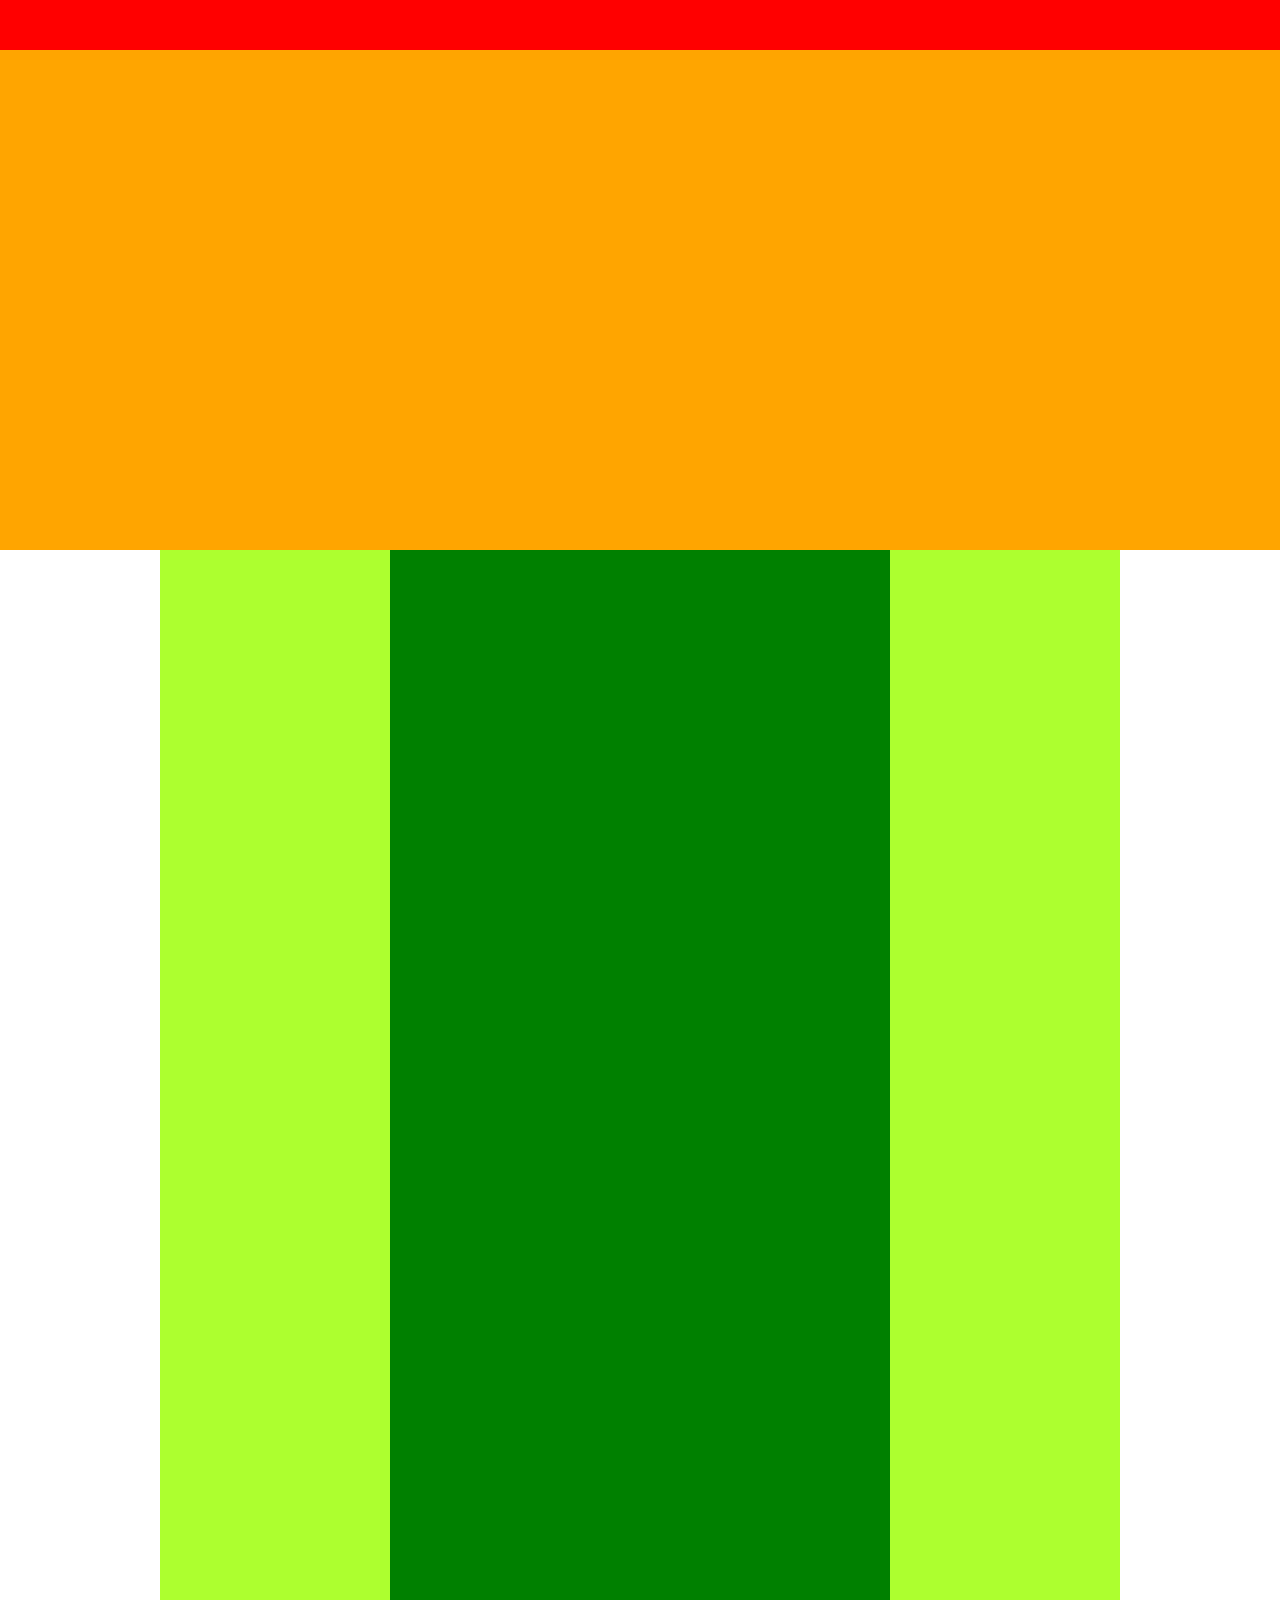
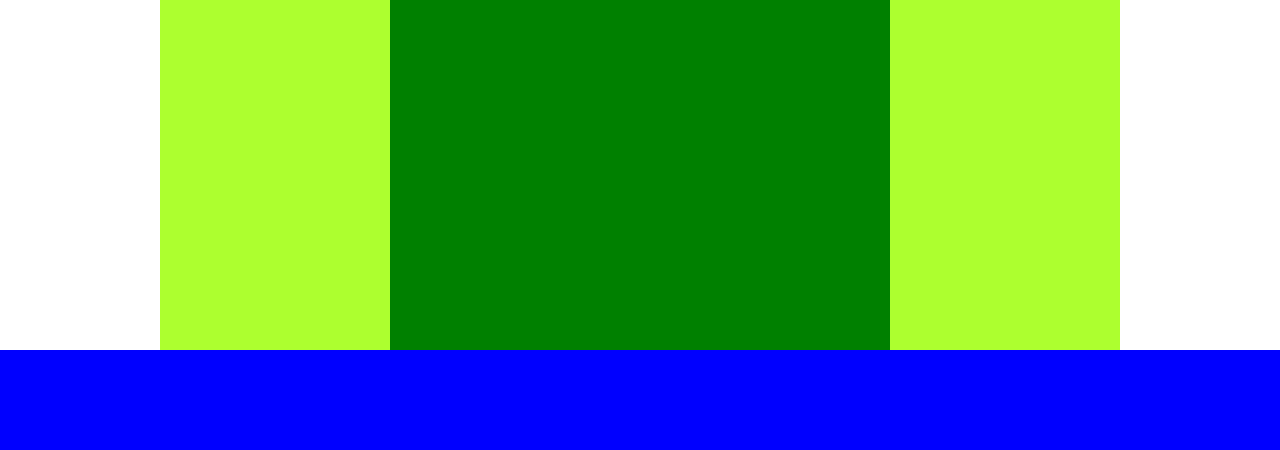
<file: 演習４/index.html>
<!DOCTYPE html>
<html lang="ja">
  <head>
    <meta charset="UTF-8" />
    <!-- CSSファイルの読み込み -->
    <link rel="stylesheet" href="style.css" />
    <title>演習４</title>
  </head>

  <body>
    <header>
      <div class="box0"></div>
      <div class="box"></div>
    </header>
    <div class="boxs">
      <div class="box1"></div>
      <div class="box2"></div>
    </div>
    <footer></footer>
  </body>
</html>
</file>
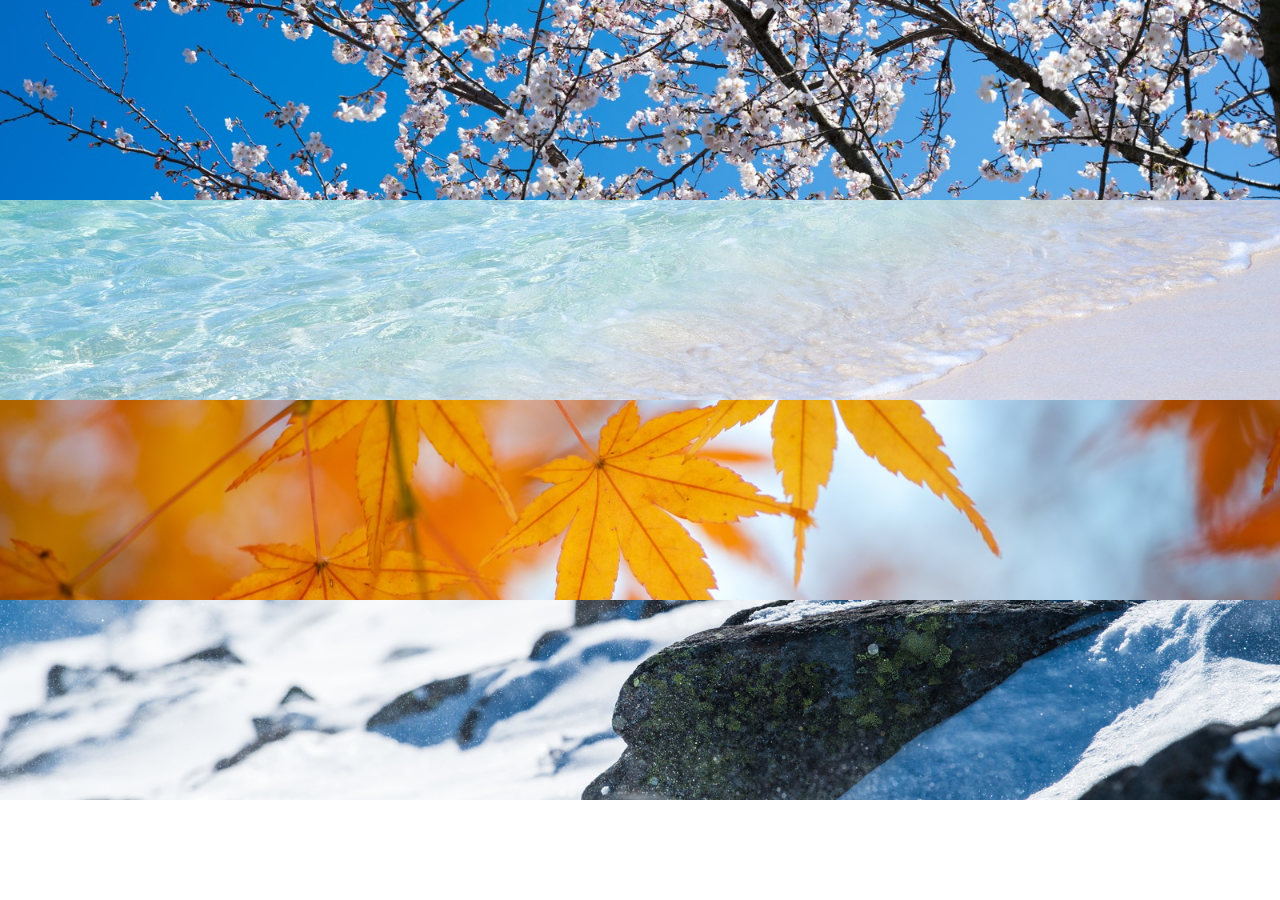
<file: 演習６/index.html>
<!DOCTYPE html>
<html lang="en">
  <head>
    <meta charset="UTF-8" />
    <meta name="viewport" content="width=device-width, initial-scale=1.0" />
    <title>Document</title>
    <link rel="stylesheet" href="style.css" />
  </head>
  <body>
    <div class="b0">
      <div class="b1"></div>
      <div class="b2"></div>
      <div class="b3"></div>
      <div class="b4"></div>
    </div>
  </body>
</html>
</file>
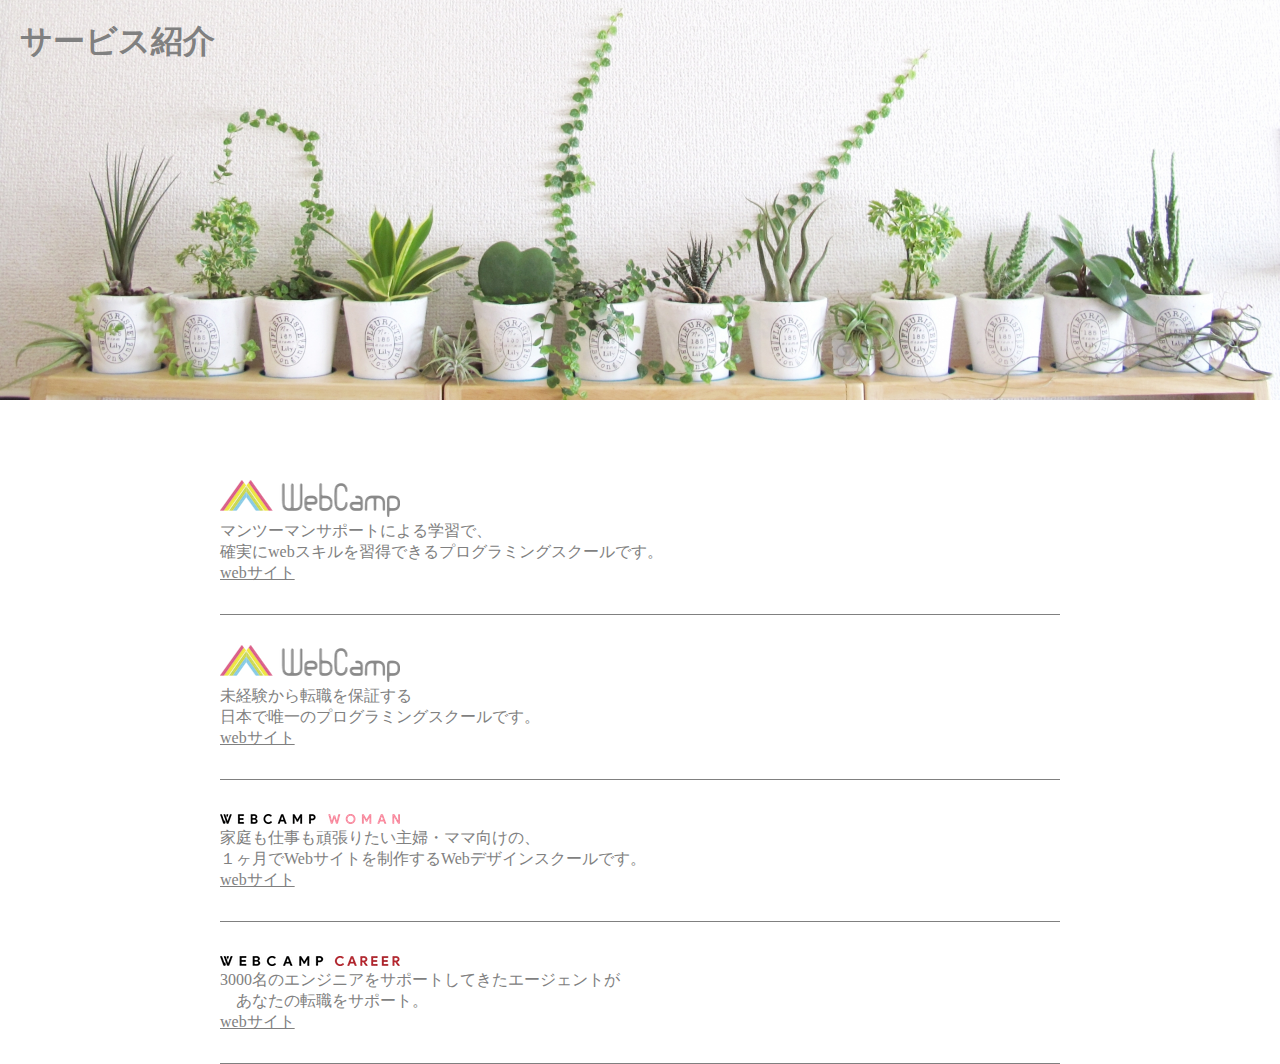
<file: 演習７/index.html>
<!DOCTYPE html>
<html lang="en">
  <head>
    <meta charset="UTF-8" />
    <meta name="viewport" content="width=device-width, initial-scale=1.0" />
    <title>演習７</title>
    <link rel="stylesheet" href="style.css" />
  </head>
  <body>
    <header>
      <h1>サービス紹介</h1>
    </header>

    <main>
      <div class="box0">
        <div class="box1">
          <img src="img/wc-logo.png" alt="" />
          <section>
            <p>
              マンツーマンサポートによる学習で、<br />
              確実にwebスキルを習得できるプログラミングスクールです。<br />
            </p>
            <a class="bou" href="index.html">webサイト</a>
          </section>
        </div>
        <div class="box1">
          <img src="img/wc-logo.png" alt="" />
          <section>
            <p>
              未経験から転職を保証する<br />
              日本で唯一のプログラミングスクールです。<br />
            </p>
            <a class="bou" href="index.html">webサイト</a>
          </section>
      </div>

      <div class="box1">
        <img src="img/wcw-logo.png" alt="" />
        <section>
          <p>
            家庭も仕事も頑張りたい主婦・ママ向けの、<br />
            １ヶ月でWebサイトを制作するWebデザインスクールです。<br />
          </p>
          <a class="bou" href="index.html">webサイト</a>
        </section>
      </div>

      <div class="box1">
        <img src="img/wcc-logo.png" alt="" />
        <section>
          <p>
            3000名のエンジニアをサポートしてきたエージェントが<br />
          　あなたの転職をサポート。<br />
          </p>
          <a href="index.html">webサイト</a>
        </section>
      </div>
    </main>
  </body>
</html>
</file>
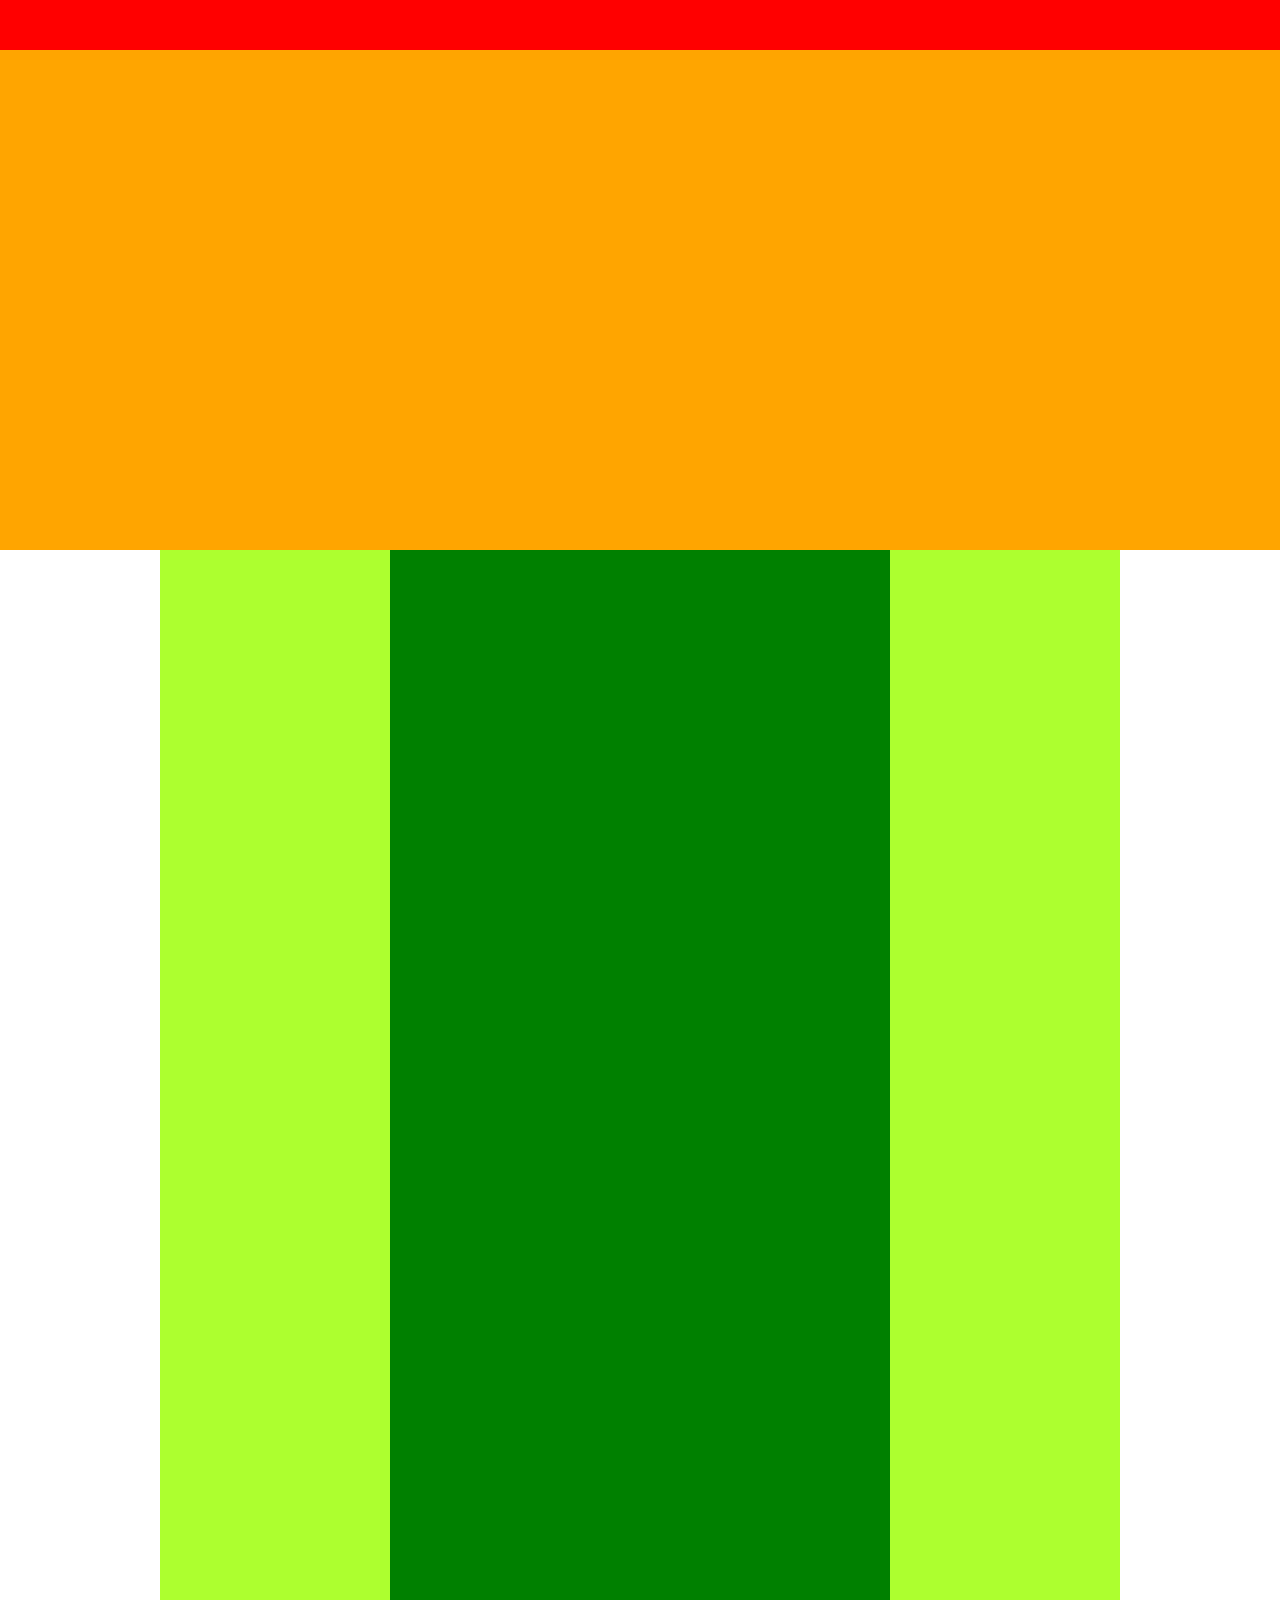
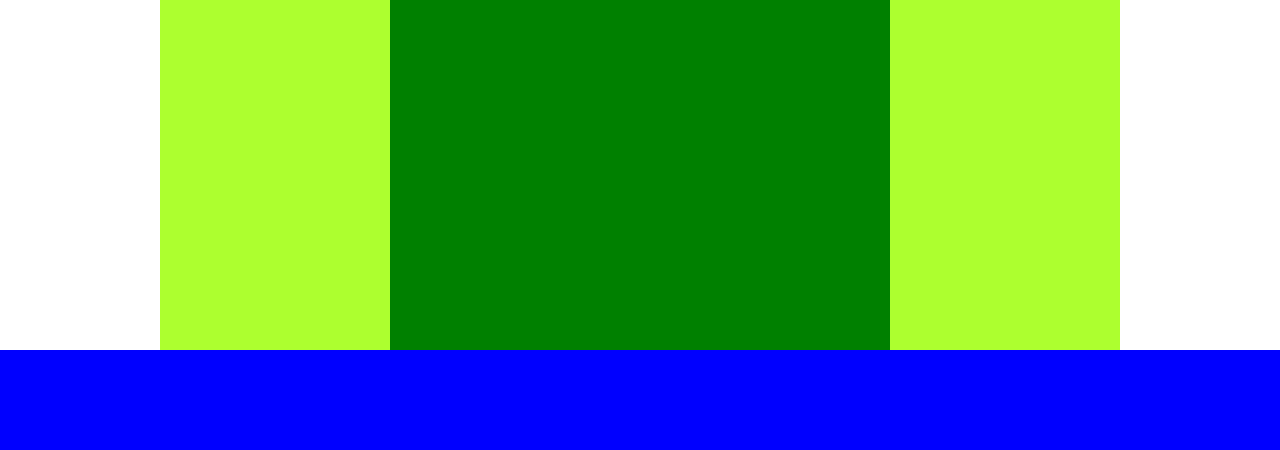
<file: 練習/index.html>
<!DOCTYPE html>
<html lang="ja">
  <head>
    <meta charset="UTF-8" />
    <!-- CSSファイルの読み込み -->
    <link rel="stylesheet" href="style.css" />
    <title>CARAVAN</title>
  </head>

  <body>
    <header>
      <div class="header-1"></div>
      <div class="header-2"></div>
    </header>

    <div class="box1">
      <div class="box2"></div>
    </div>
    <footer></footer>
  </body>
</html>
</file>
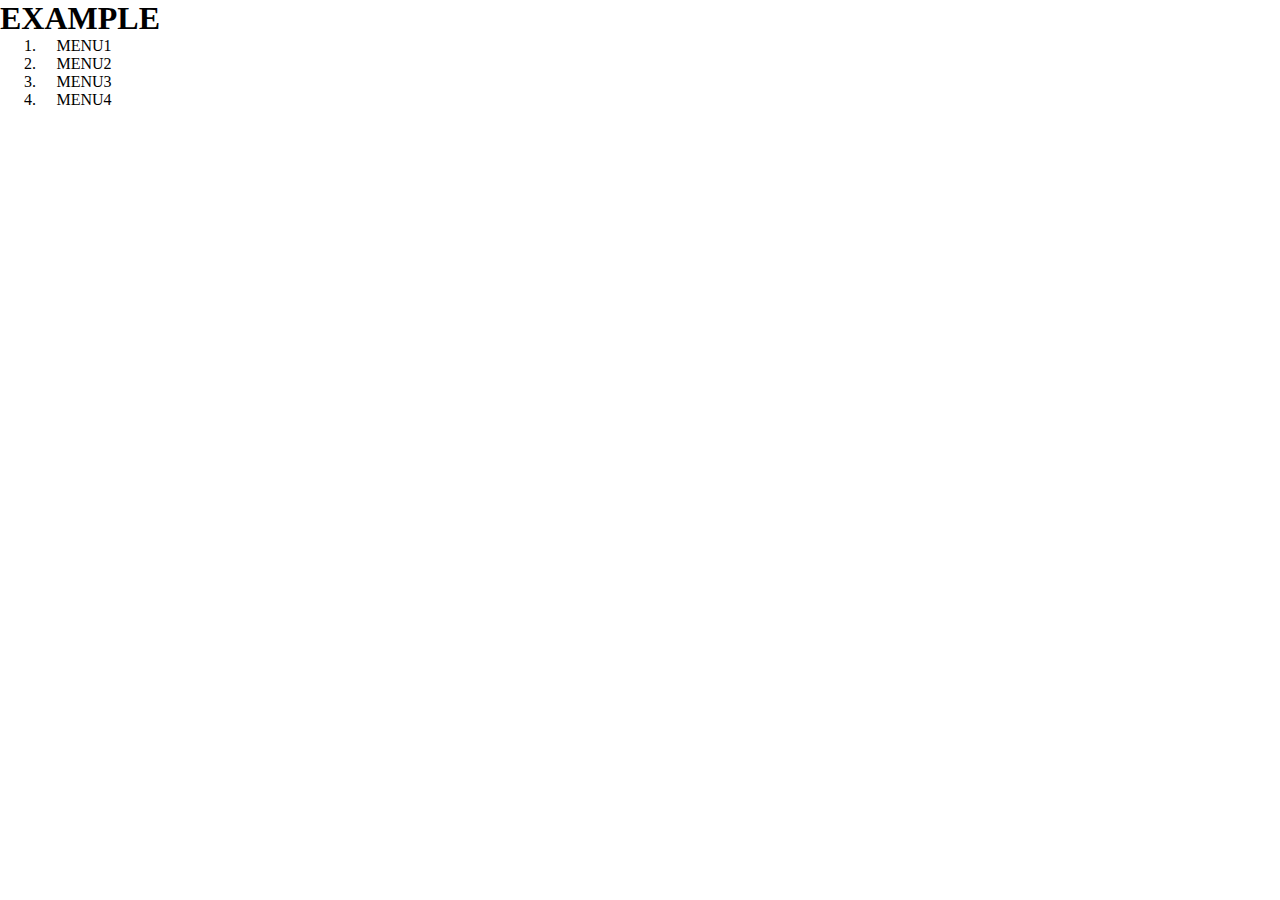
<file: 練習５/index.html>
<!DOCTYPE html>
<html lang="en">
<head>
  <meta charset="UTF-8">
  <meta name="viewport" content="width=device-width, initial-scale=1.0">
  <title>Document</title>
  <link rel="stylesheet" href="style.css">
</head>
<body>
  <header>
    <h1 class="headline">EXAMPLE</h1>
    <nav class="nav">
      <ol class="list">
        <li class="list-item">MENU1</li>
        <li class="list-item">MENU2</li>
        <li class="list-item">MENU3</li>
        <li class="list-item">MENU4</li>
      </ol>
    </nav>
  </header>

</body>
</html>
</file>
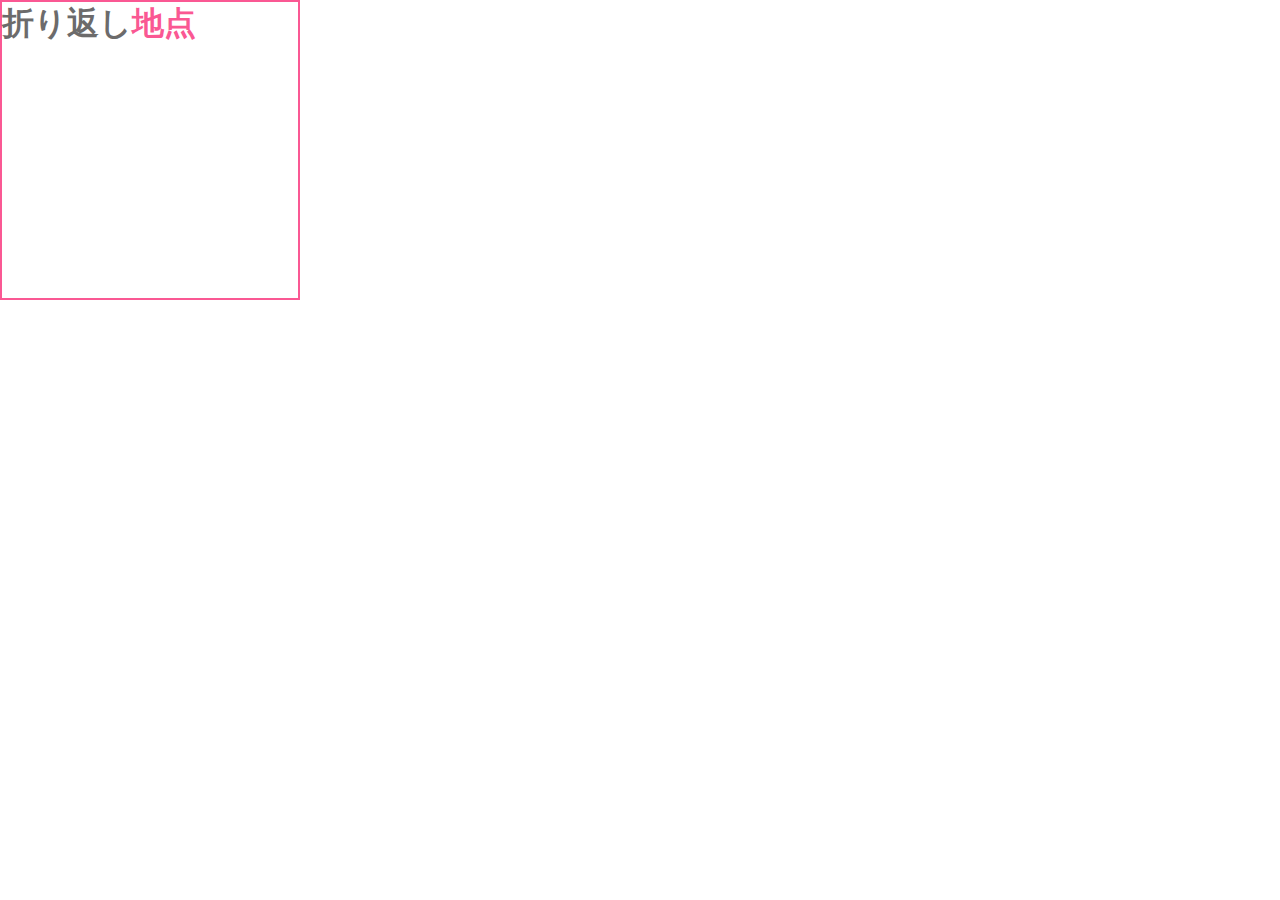
<file: 練習７/index.html>
<!DOCTYPE html>
<html lang="en">
  <head>
    <meta charset="UTF-8" />
    <meta name="viewport" content="width=device-width, initial-scale=1.0" />
    <title>確認問題７</title>
    <link rel="stylesheet" href="style.css" />
  </head>
  <body>
    <section>
      <h1>折り返し<span class="item">地点</span></h1>
    </section>
  </body>
</html>
</file>
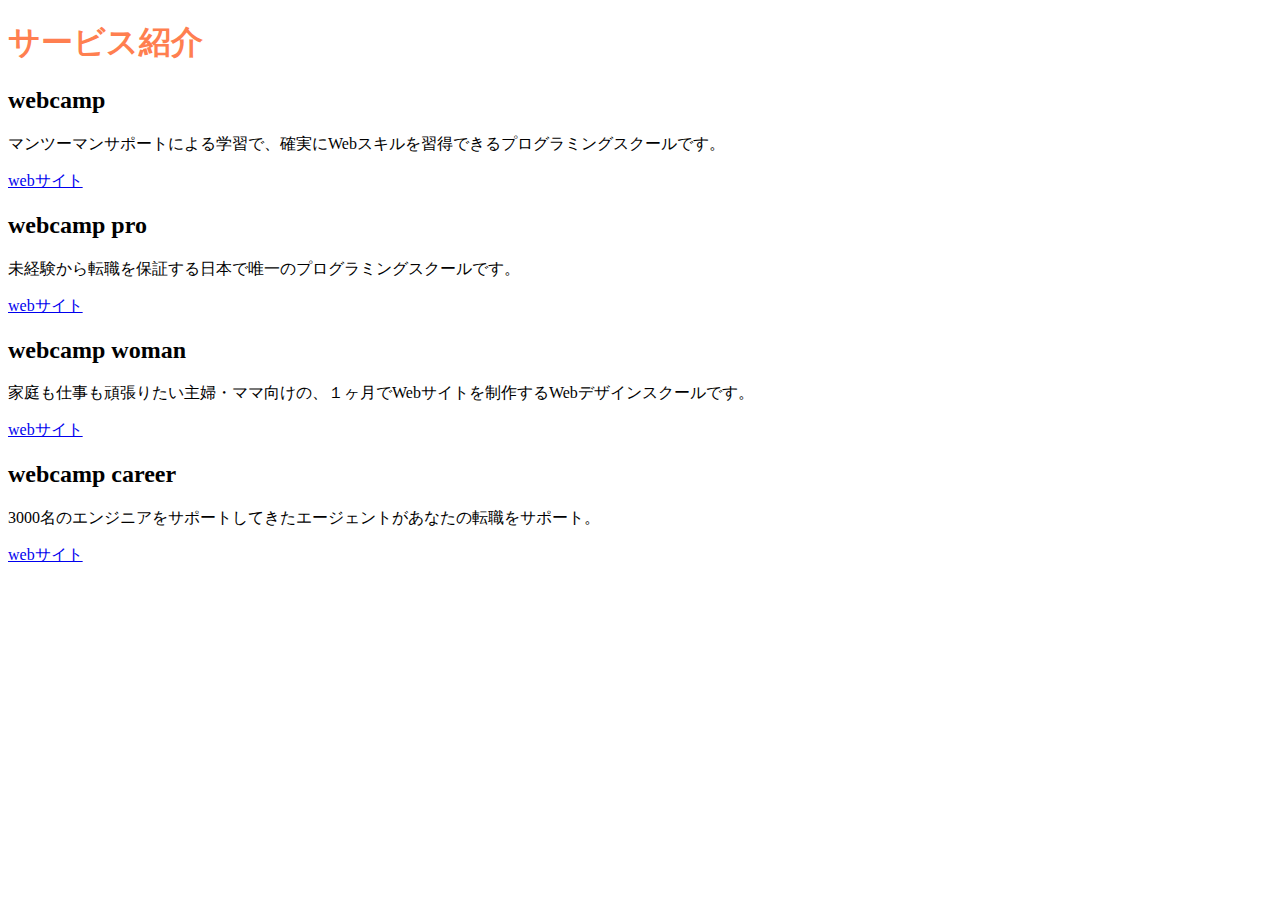
<file: ensyu1.html>
<!DOCTYPE html>
<html lang="ja">
  <head>
    <meta charset="UTF-8" />
    <title>演習１</title>
    <link rel="stylesheet" href="style.css" />
  </head>

  <body>
    <div class="taitoru">
      <h1>サービス紹介</h1>
    </div>
    <div contents>
      <div class="content">
<h2>webcamp</h2>
<p>マンツーマンサポートによる学習で、確実にWebスキルを習得できるプログラミングスクールです。</p>
<a href="#">webサイト</a>
<div class="content">
  <h2>webcamp pro</h2>
  <p>未経験から転職を保証する日本で唯一のプログラミングスクールです。</p>
  <a href="#">webサイト</a>
  <div class="content">
    <h2>webcamp woman</h2>
    <p>家庭も仕事も頑張りたい主婦・ママ向けの、１ヶ月でWebサイトを制作するWebデザインスクールです。</p>
    <a href="#">webサイト</a>
    <div class="content">
      <h2>webcamp career</h2>
      <p>3000名のエンジニアをサポートしてきたエージェントがあなたの転職をサポート。</p>
      <a href="#">webサイト</a>

    </div>

    </div>



  </body>
</html>
</file>
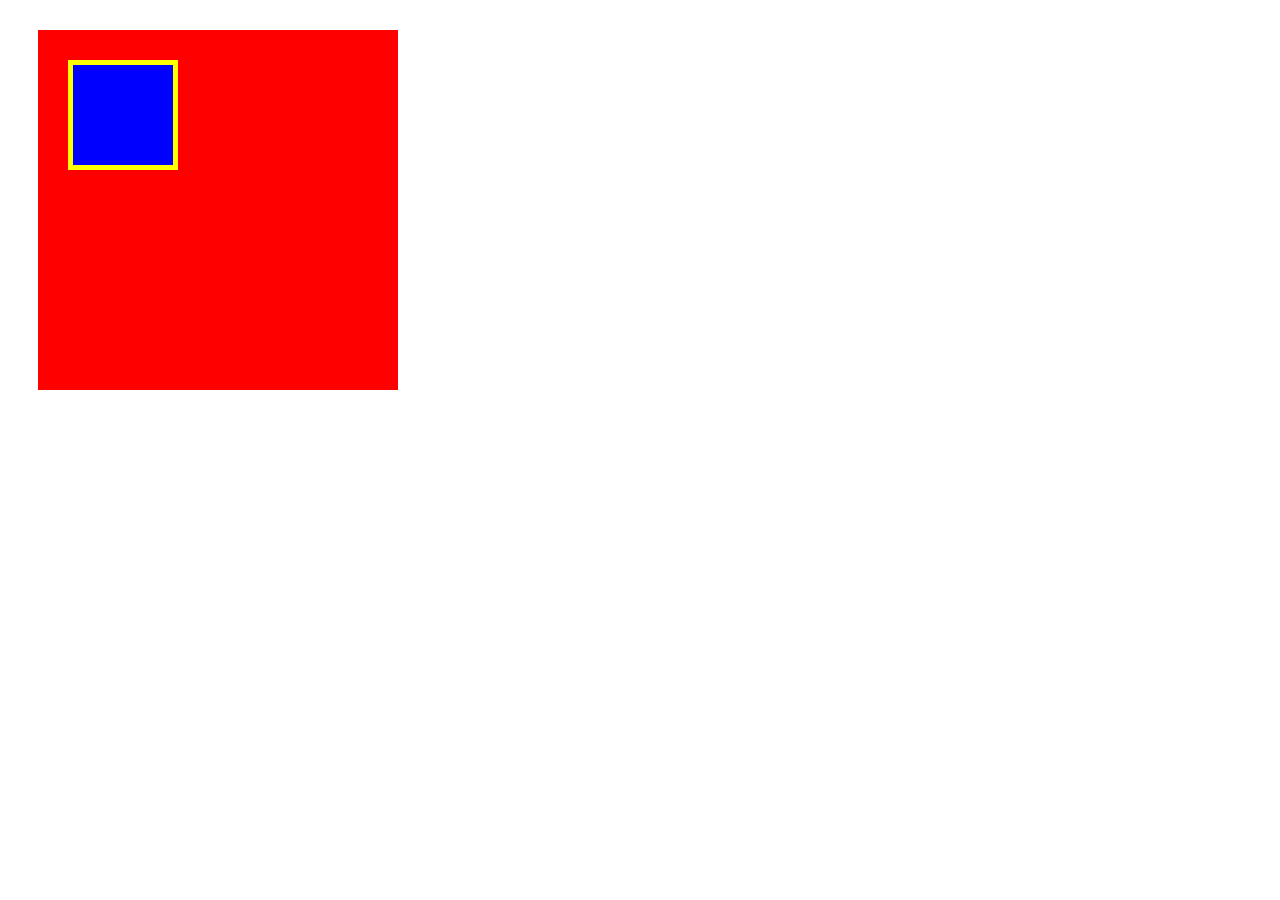
<file: html/box/box.html>
<!DOCTYPE html>
<html lang="ja">
  <head>
    <meta charset="UTF-8" />
    <!-- CSSファイルの読み込み -->
    <link rel="stylesheet" href="box.css" />
    <title>BOX</title>
  </head>

  <body>
    <!-- box1用のdiv -->
    <div class="box1">
      <div class="box2"></div>
    </div>
  </body>
</html>
</file>
<file: 演習４/style.css>
* {
  margin: 0;
  padding: 0;
  box-sizing: border-box;
}
header {
  width: 100%;
  height: 550;
}
.box0 {
  height: 50px;
  background-color: red;
}
.box {
  height: 500px;
  background-color: orange;
}

.boxs {
  width: 960px;
  height: 1400px;
  background-color: greenyellow;
  display: flex;
  justify-content: center;
  margin: 0 auto;
}
.box1 {
  width: 500px;
  background-color: green;
  height: 1400px;
}


footer {
  width: 100%;
  height: 100px;
  background-color: blue;
</file>
<file: 演習６/style.css>
* {
  margin: 0;
  padding: 0;
  box-sizing: border-box;
  color: #6c6b6b;
}
.b0 {
  width: 100%;
  height: 800px;
}
.b1 {
  height: 200px;
  background-image: url(img/box1.jpg);
  background-size: cover;
  background-position: center;
}
.b2 {
  height: 200px;
  background-image: url(img/box2.jpg);
  background-size: cover;
  background-position: center;
}
.b3 {
  height: 200px;
  background-image: url(img/box3.jpg);
  background-size: cover;
  background-position: center;
}
.b4 {
  height: 200px;
  background-image: url(img/box4.jpg);
  background-size: cover;
  background-position: center;
}
</file>
<file: 演習７/style.css>
* {
  margin: 0;
  padding: 0;
  box-sizing: border-box;
  color: grey;
}
header h1 {
  color: grey;
  height: 400px;
  padding: 20px;
  background-image: url(img/mv.jpg);
  background-size: cover;
  background-position: bottom center;
}
.box0 {
  padding-top: 50px;
  width: 840px;
  margin: 0 auto;
}
.box1 {
  padding: 30px 0px;
  border-bottom: 1px solid grey;
}
</file>
<file: 練習/style.css>
* {
  margin: 0;
  padding: 0;
  box-sizing: border-box;
}

.header {
  width: 100%;
}
.header-1 {
  height: 50px;
  background-color: red;
}
.header-2 {
  height: 500px;
  background-color: orange;
}


.box1 {
  background-color: greenyellow;
  height: 1400px;
  width: 960px;
  display: flex;
  justify-content: center;
  margin: 0 auto;
}
.box2 {
  background-color: green;
  width: 500px;
  height: 1400px;
}
footer {
  width: 100%;
  height: 100px;
  background-color: blue;
}
</file>
<file: 練習５/style.css>
* {
  margin: 0;
  padding: 0;
  box-sizing: border-box;
}
header {
  width: 10%;
}
.header-line {
  font-size: 22px;
}
.nav {
  text-align: center;
}
.list {
  padding-left: 40px;
}
</file>
<file: 練習７/style.css>
* {
  margin: 0;
  padding: 0;
  box-sizing: border-box;
  color: #6c6b6b;
}
section {
  width: 300px;
  height: 300px;
  border: 2px solid #fa5893;
}

.item {
  color: #fa5893;
}
</file>
<file: style.css>
.taitoru h1 {
  color: coral;
}
</file>
<file: html/box/box.css>
.box1 {
  height: 300px;
  width: 300px;
  background-color: red;
  margin: 30px;
  padding: 30px;
}

.box2 {
  width: 100px;
  height: 100px;
  background-color: blue;
  border: 5px solid yellow;
}
</file>
